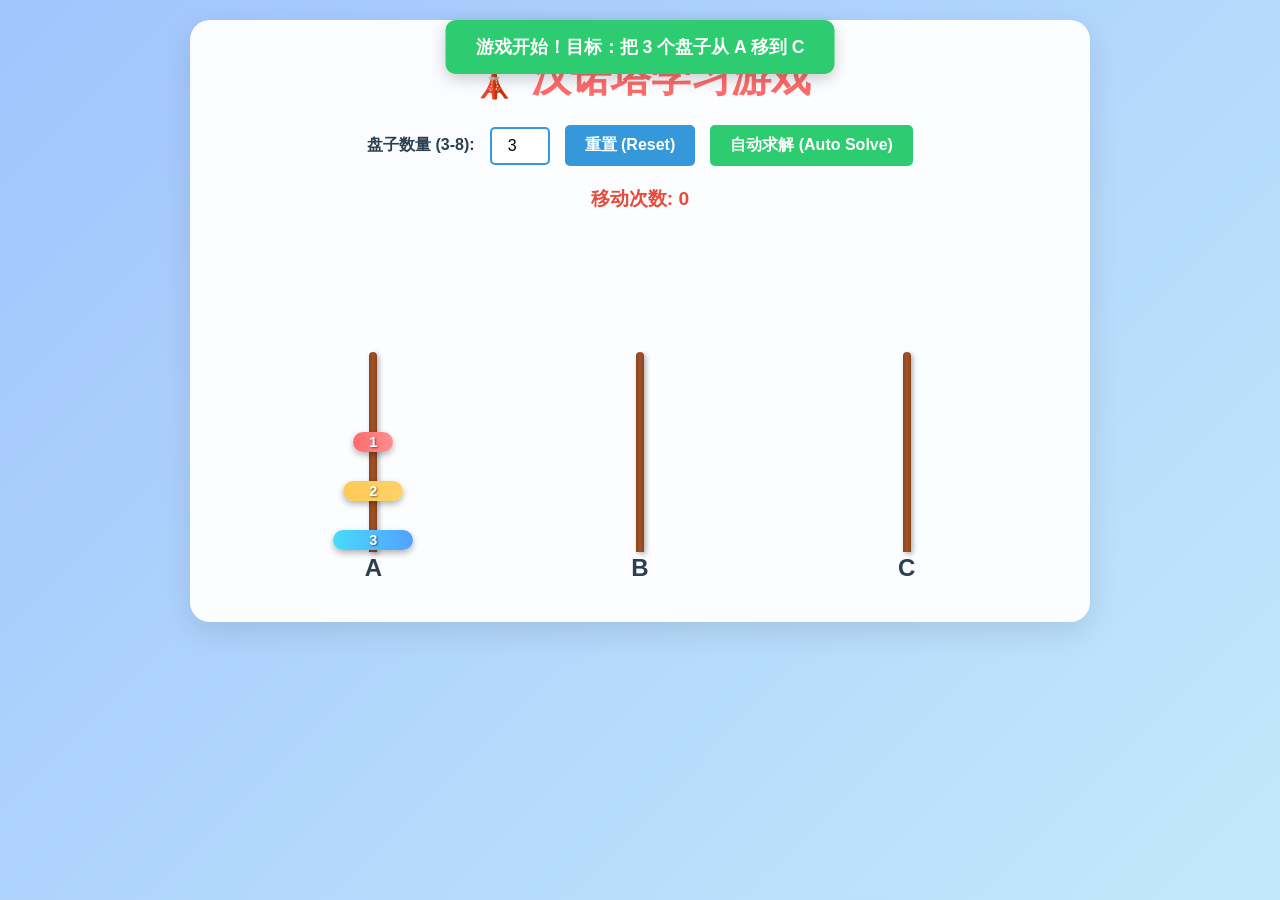
<file: index.html>
<!DOCTYPE html>
<html lang="zh-CN">
<head>
    <meta charset="UTF-8">
    <meta name="viewport" content="width=device-width, initial-scale=1.0">
    <title>3D 汉诺塔学习游戏</title>
    <style>
        /* 全局样式 */
        * {
            margin: 0;
            padding: 0;
            box-sizing: border-box;
        }

        body {
            font-family: 'Segoe UI', Tahoma, Geneva, Verdana, sans-serif;
            background: linear-gradient(135deg, #a1c4fd 0%, #c2e9fb 100%);
            min-height: 100vh;
            padding: 20px;
            color: #333;
        }

        .container {
            max-width: 900px;
            margin: 0 auto;
            background: rgba(255, 255, 255, 0.95);
            border-radius: 20px;
            box-shadow: 0 10px 30px rgba(0, 0, 0, 0.1);
            padding: 30px;
        }

        /* 标题和按钮区 */
        header {
            text-align: center;
            margin-bottom: 30px;
        }

        h1 {
            color: #ff6b6b;
            font-size: 2.5rem;
            margin-bottom: 20px;
            display: flex;
            align-items: center;
            justify-content: center;
            gap: 10px;
        }

        .controls {
            display: flex;
            flex-wrap: wrap;
            gap: 15px;
            justify-content: center;
            align-items: center;
            margin-bottom: 20px;
        }

        label {
            font-weight: bold;
            color: #2c3e50;
        }

        input[type="number"] {
            width: 60px;
            padding: 8px 10px;
            border: 2px solid #3498db;
            border-radius: 5px;
            font-size: 1rem;
            text-align: center;
        }

        button {
            padding: 10px 20px;
            border: none;
            border-radius: 5px;
            font-size: 1rem;
            font-weight: bold;
            cursor: pointer;
            transition: all 0.2s ease;
        }

        #reset-btn {
            background: #3498db;
            color: white;
        }

        #reset-btn:hover {
            background: #2980b9;
            transform: translateY(-2px);
        }

        #solve-btn {
            background: #2ecc71;
            color: white;
        }

        #solve-btn:hover {
            background: #27ae60;
            transform: translateY(-2px);
        }

        .stats {
            font-size: 1.2rem;
            font-weight: bold;
            color: #e74c3c;
            margin-top: 10px;
        }

        /* 游戏棋盘 */
        .board {
            display: flex;
            justify-content: space-around;
            align-items: flex-end;
            height: 300px;
            margin: 40px 0;
            padding: 0 20px;
            position: relative;
        }

        /* 柱子样式 */
        .peg {
            width: 100px;
            display: flex;
            flex-direction: column;
            align-items: center;
            position: relative;
        }

        .peg::before {
            content: '';
            position: absolute;
            bottom: 0;
            width: 8px;
            height: 200px;
            background: linear-gradient(to right, #8b4513, #a0522d, #8b4513);
            border-radius: 4px 4px 0 0;
            box-shadow: 2px 2px 5px rgba(0, 0, 0, 0.3);
            z-index: 1;
        }

        .peg-label {
            position: absolute;
            bottom: -30px;
            font-size: 1.5rem;
            font-weight: bold;
            color: #2c3e50;
        }

        .disks-container {
            position: absolute;
            bottom: 0;
            width: 100%;
            display: flex;
            flex-direction: column-reverse; /* 新盘子放上面 */
            align-items: center;
            height: 200px;
            z-index: 2;
        }

        /* 盘子样式 - 彩虹色 */
        .disk {
            height: 20px;
            border-radius: 10px;
            margin: 2px 0;
            cursor: pointer;
            transition: all 0.3s cubic-bezier(0.68, -0.55, 0.27, 1.55);
            position: relative;
            display: flex;
            align-items: center;
            justify-content: center;
            color: white;
            font-weight: bold;
            font-size: 0.9rem;
            text-shadow: 1px 1px 2px rgba(0, 0, 0, 0.5);
            box-shadow: 0 3px 6px rgba(0, 0, 0, 0.3);
        }

        /* 盘子宽度和颜色 */
        .disk[data-size="1"] { width: 40px; background: linear-gradient(to right, #ff6b6b, #ff8e8e); }
        .disk[data-size="2"] { width: 60px; background: linear-gradient(to right, #feca57, #ffd166); }
        .disk[data-size="3"] { width: 80px; background: linear-gradient(to right, #48dbfb, #54a0ff); }
        .disk[data-size="4"] { width: 100px; background: linear-gradient(to right, #1dd1a1, #10ac84); }
        .disk[data-size="5"] { width: 120px; background: linear-gradient(to right, #5f27cd, #341f97); }
        .disk[data-size="6"] { width: 140px; background: linear-gradient(to right, #ff9ff3, #f368e0); }
        .disk[data-size="7"] { width: 160px; background: linear-gradient(to right, #feca57, #ff9f43); }
        .disk[data-size="8"] { width: 180px; background: linear-gradient(to right, #ff6b6b, #ee5a24); }

        .disk.selected {
            transform: translateY(-10px);
            box-shadow: 0 5px 15px rgba(255, 215, 0, 0.7);
            border: 2px solid gold;
            z-index: 10;
        }

        /* 动画 */
        @keyframes shake {
            0%, 100% { transform: translateX(0); }
            25% { transform: translateX(-8px); }
            75% { transform: translateX(8px); }
        }

        .shake {
            animation: shake 0.5s ease-in-out;
        }

        @keyframes bounce {
            0%, 20%, 50%, 80%, 100% { transform: translateY(0); }
            40% { transform: translateY(-20px); }
            60% { transform: translateY(-10px); }
        }

        .bounce {
            animation: bounce 1s ease-in-out;
        }

        /* 消息提示 */
        .message {
            position: fixed;
            top: 20px;
            left: 50%;
            transform: translateX(-50%);
            background: #2ecc71;
            color: white;
            padding: 15px 30px;
            border-radius: 10px;
            font-weight: bold;
            font-size: 1.1rem;
            box-shadow: 0 5px 15px rgba(0, 0, 0, 0.2);
            z-index: 1000;
            opacity: 0;
            transition: opacity 0.3s;
        }

        .message.show {
            opacity: 1;
        }

        .message.error {
            background: #e74c3c;
        }

        .message.win {
            background: #f1c40f;
            color: #2c3e50;
        }

        /* 响应式设计 */
        @media (max-width: 768px) {
            .container {
                padding: 15px;
            }
            
            h1 {
                font-size: 1.8rem;
            }
            
            .board {
                height: 250px;
            }
            
            .peg {
                width: 80px;
            }
            
            .peg::before {
                height: 150px;
            }
            
            .disk {
                height: 15px;
                font-size: 0.7rem;
            }
            
            .disk[data-size="1"] { width: 30px; }
            .disk[data-size="2"] { width: 45px; }
            .disk[data-size="3"] { width: 60px; }
            .disk[data-size="4"] { width: 75px; }
            .disk[data-size="5"] { width: 90px; }
            .disk[data-size="6"] { width: 105px; }
            .disk[data-size="7"] { width: 120px; }
            .disk[data-size="8"] { width: 135px; }
        }
    </style>
</head>
<body>
    <div class="container">
        <header>
            <h1>🗼 汉诺塔学习游戏</h1>
            
            <div class="controls">
                <label for="disk-count">盘子数量 (3-8):</label>
                <input type="number" id="disk-count" min="3" max="8" value="3">
                <button id="reset-btn">重置 (Reset)</button>
                <button id="solve-btn">自动求解 (Auto Solve)</button>
            </div>
            
            <div class="stats">
                移动次数: <span id="move-count">0</span>
            </div>
        </header>

        <!-- 游戏棋盘 -->
        <div class="board">
            <!-- 柱子 A -->
            <div class="peg" data-peg="A">
                <div class="disks-container" id="peg-A"></div>
                <div class="peg-label">A</div>
            </div>
            
            <!-- 柱子 B -->
            <div class="peg" data-peg="B">
                <div class="disks-container" id="peg-B"></div>
                <div class="peg-label">B</div>
            </div>
            
            <!-- 柱子 C -->
            <div class="peg" data-peg="C">
                <div class="disks-container" id="peg-C"></div>
                <div class="peg-label">C</div>
            </div>
        </div>
        
        <div id="message" class="message"></div>
    </div>

    <script>
        // 游戏状态
        const gameState = {
            diskCount: 3,
            towers: { A: [], B: [], C: [] },  // 使用字母键
            moves: 0,
            selectedDisk: null,  // {tower: 'A', size: 3}
            isAutoSolving: false
        };

        // DOM 元素
        const dom = {
            diskCountInput: document.getElementById('disk-count'),
            resetBtn: document.getElementById('reset-btn'),
            solveBtn: document.getElementById('solve-btn'),
            moveCountSpan: document.getElementById('move-count'),
            messageDiv: document.getElementById('message'),
            towers: {  // 存储 DOM 元素
                A: document.getElementById('peg-A'),
                B: document.getElementById('peg-B'),
                C: document.getElementById('peg-C')
            }
        };

        // 初始化游戏
        function initGame() {
            const count = parseInt(dom.diskCountInput.value);
            if (count < 3 || count > 8) {
                showMessage('请输入 3 到 8 之间的数字', true);
                dom.diskCountInput.value = 3;
                return;
            }
            
            // 重置状态
            gameState.diskCount = count;
            gameState.towers = { A: [], B: [], C: [] };
            gameState.moves = 0;
            gameState.selectedDisk = null;
            gameState.isAutoSolving = false;
            
            // 填充 A 塔（从大到小）
            for (let i = count; i >= 1; i--) {
                gameState.towers.A.push(i);
            }
            
            // 渲染
            render();
            updateUI();
            
            // 启用按钮
            dom.solveBtn.disabled = false;
            dom.resetBtn.disabled = false;
            dom.diskCountInput.disabled = false;
            
            showMessage(`游戏开始！目标：把 ${count} 个盘子从 A 移到 C`);
        }

        // 渲染游戏界面
        function render() {
            // 清空所有塔
            Object.values(dom.towers).forEach(container => {
                container.innerHTML = '';
            });
            
            // 渲染每个塔
            Object.keys(gameState.towers).forEach(towerKey => {
                const tower = gameState.towers[towerKey];
                const container = dom.towers[towerKey];
                
                tower.forEach((diskSize, index) => {
                    const disk = createDiskElement(diskSize, towerKey, index);
                    container.appendChild(disk);
                });
            });
        }

        // 创建盘子元素
        function createDiskElement(size, towerKey, position) {
            const disk = document.createElement('div');
            disk.className = 'disk';
            disk.dataset.size = size;
            disk.dataset.tower = towerKey;
            disk.textContent = size;
            
            // 计算位置
            const bottomOffset = position * 25;  // 每个盘子高度+间距
            disk.style.bottom = `${bottomOffset}px`;
            
            // 点击事件
            disk.addEventListener('click', (e) => {
                e.stopPropagation();
                if (gameState.isAutoSolving) return;
                handleDiskClick(towerKey, size);
            });
            
            return disk;
        }

        // 点击盘子
        function handleDiskClick(towerKey, diskSize) {
            if (gameState.isAutoSolving) return;
            
            const tower = gameState.towers[towerKey];
            
            // 只能点击最顶部的盘子
            if (tower.length > 0 && tower[tower.length - 1] === diskSize) {
                if (!gameState.selectedDisk) {
                    // 选中盘子
                    gameState.selectedDisk = { tower: towerKey, size: diskSize };
                    highlightSelectedDisk(towerKey, diskSize);
                    showMessage(`选中了盘子 ${diskSize}，请点击目标柱子`);
                } else {
                    // 已经选中了盘子，尝试移动
                    moveDisk(gameState.selectedDisk.tower, towerKey);
                }
            }
        }

        // 移动盘子
        function moveDisk(fromTower, toTower) {
            if (fromTower === toTower) {
                clearSelection();
                return;
            }
            
            const fromStack = gameState.towers[fromTower];
            const toStack = gameState.towers[toTower];
            
            if (fromStack.length === 0) return;
            
            const diskSize = fromStack.pop();
            
            // 检查移动是否合法
            if (toStack.length > 0 && toStack[toStack.length - 1] < diskSize) {
                // 非法移动，放回去
                fromStack.push(diskSize);
                showMessage('❌ 不能把大盘子放在小盘子上！', true);
                
                // 添加抖动效果
                const disk = document.querySelector(`.disk[data-size="${diskSize}"][data-tower="${fromTower}"]`);
                if (disk) disk.classList.add('shake');
                setTimeout(() => {
                    if (disk) disk.classList.remove('shake');
                }, 500);
                
                clearSelection();
                return;
            }
            
            // 合法移动
            toStack.push(diskSize);
            gameState.moves++;
            gameState.selectedDisk = null;
            
            // 更新界面
            render();
            updateUI();
            
            // 检查胜利
            if (gameState.towers.C.length === gameState.diskCount) {
                showMessage(`🎉 恭喜你完成了！总共用了 ${gameState.moves} 步`, false);
                dom.messageDiv.classList.add('win');
                
                // 胜利动画
                document.querySelectorAll('.disk').forEach(disk => {
                    disk.classList.add('bounce');
                });
            } else {
                showMessage(`移动盘子 ${diskSize} 从 ${fromTower} 到 ${toTower}`);
            }
        }

        // 高亮选中的盘子
        function highlightSelectedDisk(towerKey, diskSize) {
            const disks = document.querySelectorAll(`.disk[data-tower="${towerKey}"]`);
            disks.forEach(disk => {
                if (parseInt(disk.dataset.size) === diskSize) {
                    disk.classList.add('selected');
                }
            });
        }

        // 清除选中状态
        function clearSelection() {
            if (gameState.selectedDisk) {
                const { tower, size } = gameState.selectedDisk;
                const disks = document.querySelectorAll(`.disk[data-tower="${tower}"]`);
                disks.forEach(disk => {
                    if (parseInt(disk.dataset.size) === size) {
                        disk.classList.remove('selected');
                    }
                });
            }
            gameState.selectedDisk = null;
        }

        // 更新界面
        function updateUI() {
            dom.moveCountSpan.textContent = gameState.moves;
        }

        // 显示消息
        function showMessage(text, isError = false) {
            dom.messageDiv.textContent = text;
            dom.messageDiv.className = 'message show';
            dom.messageDiv.classList.remove('error', 'win');
            
            if (isError) {
                dom.messageDiv.classList.add('error');
            }
            
            setTimeout(() => {
                dom.messageDiv.classList.remove('show');
            }, 2000);
        }

        // 自动求解
        function startAutoSolve() {
            if (gameState.isAutoSolving) return;
            
            gameState.isAutoSolving = true;
            dom.solveBtn.disabled = true;
            dom.resetBtn.disabled = true;
            dom.diskCountInput.disabled = true;
            
            showMessage('🤖 自动求解开始...');
            
            // 重置到初始状态
            initGame();
            
            // 使用递归算法求解
            setTimeout(() => {
                autoSolveHanoi(gameState.diskCount, 'A', 'C', 'B');
            }, 1000);
        }

        // 汉诺塔递归算法
        function autoSolveHanoi(n, source, target, auxiliary) {
            if (n === 0) return;
            
            autoSolveHanoi(n - 1, source, auxiliary, target);
            
            setTimeout(() => {
                moveDisk(source, target);
                
                if (gameState.towers.C.length === gameState.diskCount) {
                    finishAutoSolve();
                } else {
                    autoSolveHanoi(n - 1, auxiliary, target, source);
                }
            }, 800);
        }

        // 完成自动求解
        function finishAutoSolve() {
            setTimeout(() => {
                gameState.isAutoSolving = false;
                dom.solveBtn.disabled = false;
                dom.resetBtn.disabled = false;
                dom.diskCountInput.disabled = false;
                showMessage('✅ 自动求解完成！');
            }, 1000);
        }

        // 事件监听
        dom.resetBtn.addEventListener('click', initGame);
        dom.solveBtn.addEventListener('click', startAutoSolve);
        dom.diskCountInput.addEventListener('change', initGame);

        // 点击柱子
        document.querySelectorAll('.peg').forEach(peg => {
            peg.addEventListener('click', (e) => {
                if (gameState.isAutoSolving) return;
                
                // 只有当点击到柱子本身（不是盘子）时才处理
                if (!e.target.classList.contains('disk')) {
                    const towerKey = e.currentTarget.dataset.peg;
                    
                    if (gameState.selectedDisk) {
                        // 有选中的盘子，尝试移动到这个柱子
                        moveDisk(gameState.selectedDisk.tower, towerKey);
                    }
                }
            });
        });

        // 初始化游戏
        initGame();
    </script>
</body>
</html>
</file>
